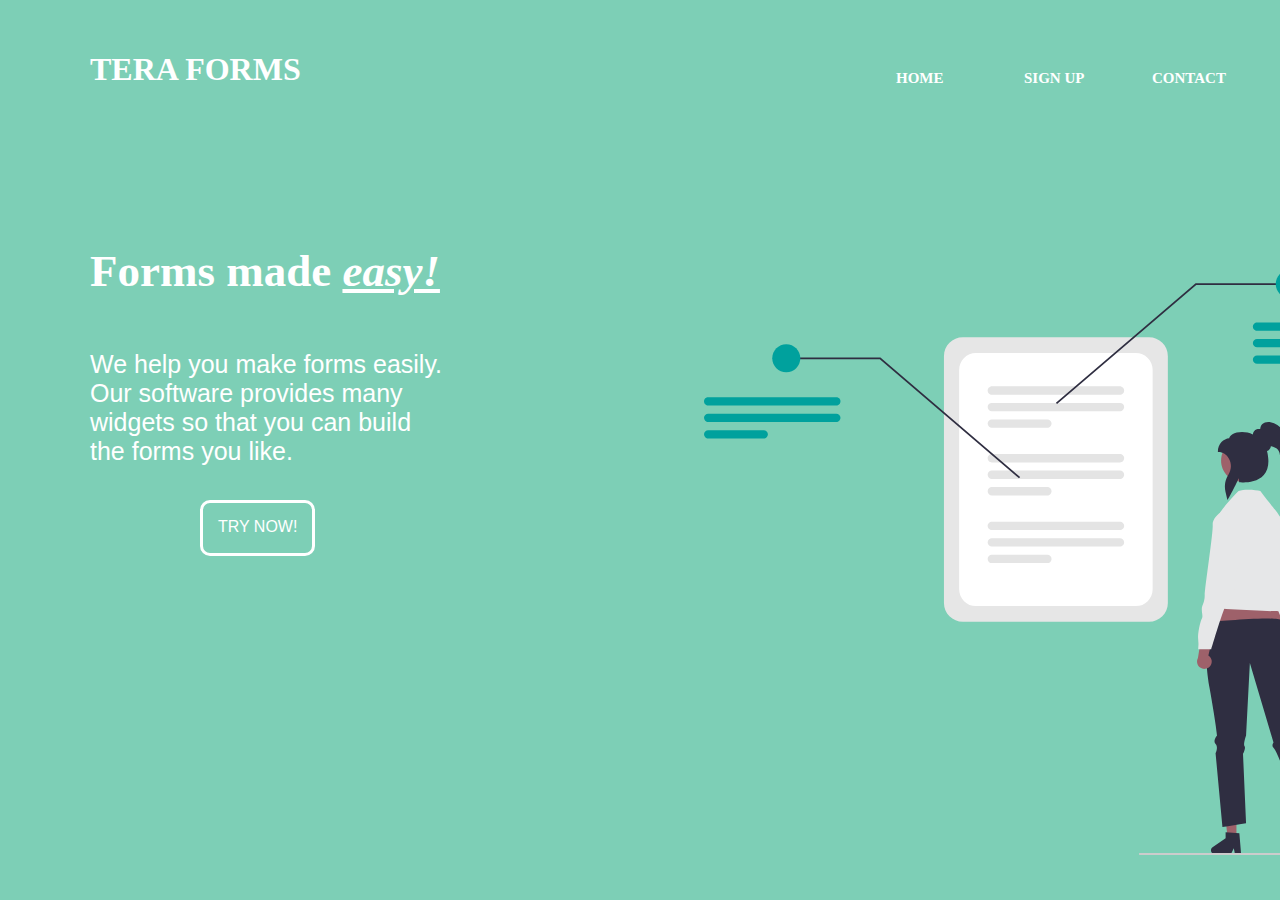
<file: index.html>
<!DOCTYPE html>
<html lang="en" dir="ltr">
  <head>
    <meta charset="utf-8">
    <title>Tera-forms</title>
    <link rel="icon" href="tera-forms.png">
    <link rel="stylesheet" href="styles.css">
  </head>
  <body>
    <h1 class="head">TERA FORMS</h1>
    <a href="sorry.html"><h3 class="home">HOME</h3></a>
    <a href="sorry.html"><h3 class="signup">SIGN UP</h3></a>
    <a href="sorry.html"><h3 class="contact">CONTACT</h3></a>
    <h3 class="desc">Forms made <i><u>easy!</u></i></h3>
    <div class="desc-box">
      We help you make forms easily. Our software provides many widgets so that you can build the forms you like.
    </div>
    <img src="page1-img.svg" class="image1" alt="page 1 image">
    <a href="sorry.html">
    <div class="button">
      TRY NOW!
    </div>
    </a>

  </body>
</html>
</file>
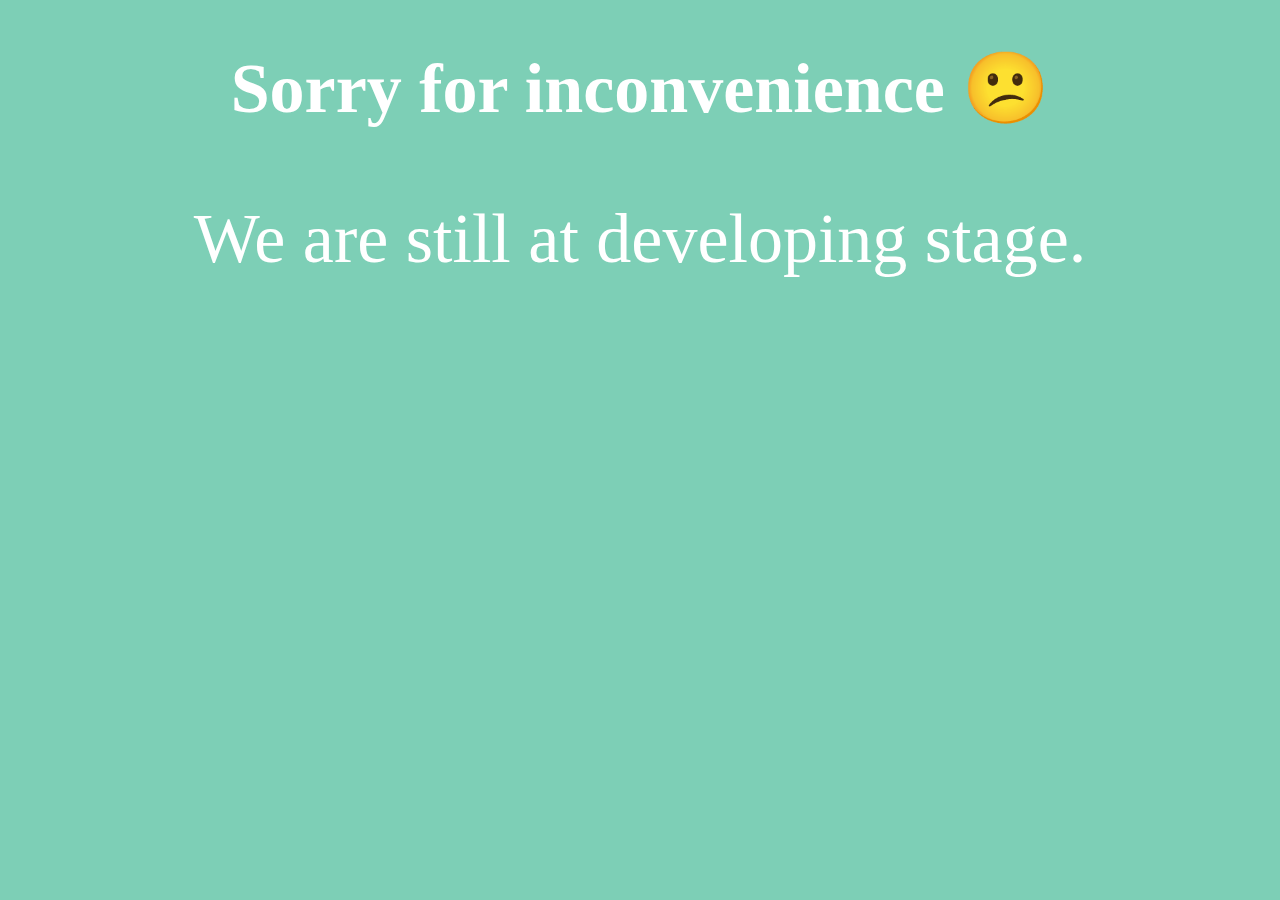
<file: sorry.html>
<!DOCTYPE html>
<html lang="en" dir="ltr">
  <head>
    <meta charset="utf-8">
    <title>Tera-Forms</title>
    <link rel="icon" href="tera-forms.png">
    <link rel="stylesheet" href="styles.css">
  </head>
  <body>
    <h1 class="sorry">Sorry for inconvenience 😕 </h1>
    <p class="sorry" >We are still at developing stage.</p>
  </body>
</html>
</file>
<file: styles.css>
body{
  background-color: #7DCFB6;
}
.head{
  color: white;
  font-family: cursive ;
  width: 246px;
  height: 44px;
  display: inline-block;
  position: absolute;
  left: 90px;
  top: 30px;
}
h3{
  color: white;
  font-family: cursive;
  font-size: 15px;
}

.home{
  position: absolute;
  left: 70%;
  top: 55px;
}

.signup{
  position: absolute;
  left: 80%;
  top: 55px;
}

.contact{
  position: absolute;
  left: 90%;
  top: 55px;
}

.desc{
  position: absolute;
  left: 90px;
  font-family: cursive;
  top: 200px;
  font-size: 45px;
}
.desc-box{
  position: absolute;
  left: 90px;
  top: 350px;
  color: white;
  font-family: sans-serif;
  font-size: 25px;
  width: 360px;
}

.image1{
  position: absolute;
  left: 55%;
  top: 30%;
  height: 65%;
}
.button{
  display: inline-block;
  color: white;
  font-family: sans-serif;
  border-style: solid;
  position: absolute;
  left: 200px;
  top: 500px;
  height: 20px;
  padding: 15px;
  border-radius: 10px;
}
.button:hover{
  background-color: #00A19D;
  border-radius: 10px;
}

.sorry {
  color: white;
  text-align: center;
  font-family: cursive;
  font-size: 70px;
}
</file>
